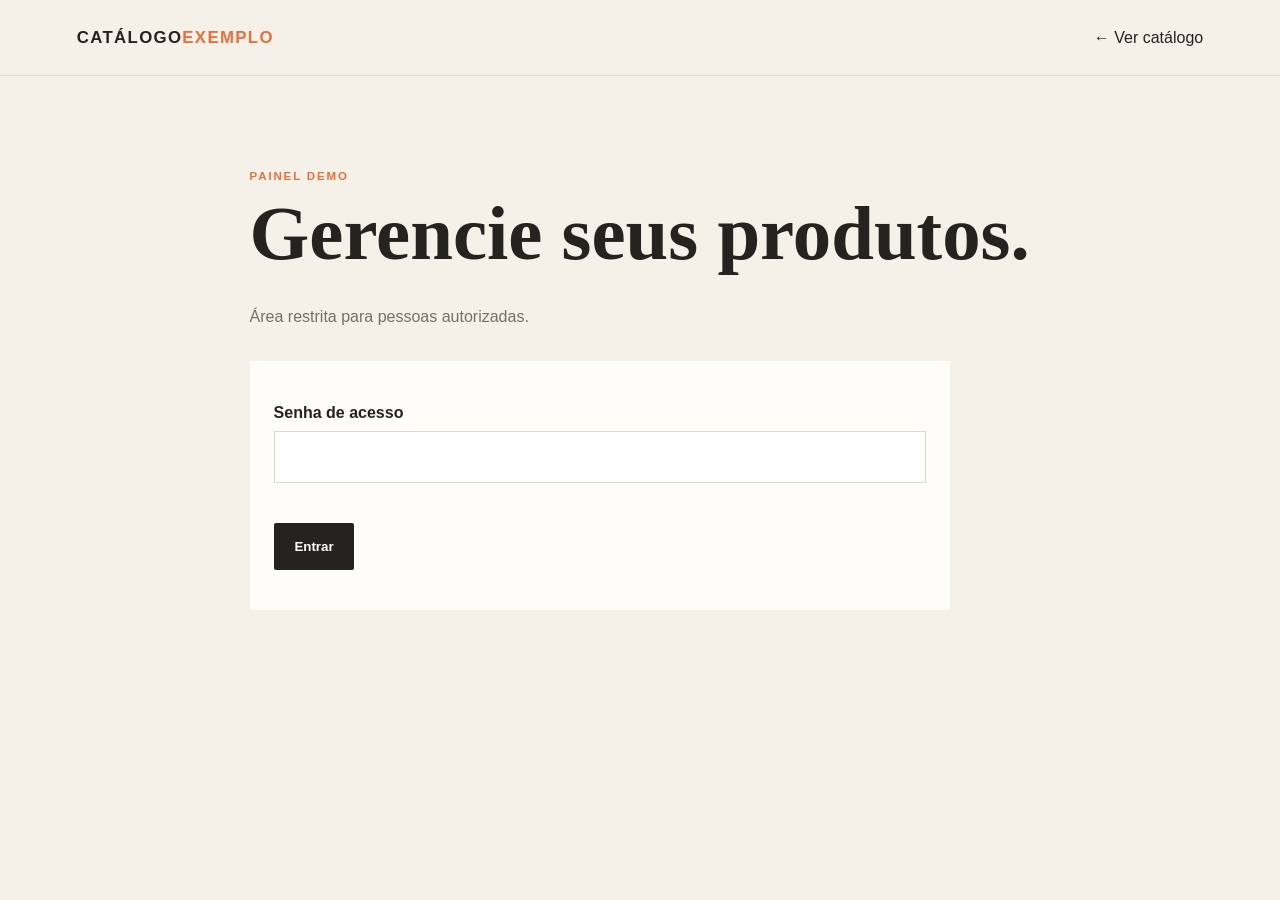
<file: admin/index.html>
<!doctype html><html lang="pt-BR"><head><meta charset="utf-8"><meta name="viewport" content="width=device-width,initial-scale=1"><title>Admin · Catálogo Exemplo</title><link rel="stylesheet" href="../styles.css"></head><body><header class="top"><a class="brand" href="../">CATÁLOGO<span>EXEMPLO</span></a><a href="../">← Ver catálogo</a></header><main class="admin"><div id="login"><p class="eyebrow">PAINEL DEMO</p><h1>Gerencie seus produtos.</h1><p class="muted">Demonstração local: nada é enviado para um servidor.</p><form id="login-form"><label>Senha demo<input id="password" type="password" required></label><button class="button" type="submit">Entrar</button><p id="login-error" class="error"></p></form></div><div id="panel" hidden><div class="section-head"><div><p class="eyebrow">ADMINISTRAÇÃO</p><h1>Produtos</h1></div><button id="new" class="button">+ Novo produto</button></div><div class="admin-warning">⚠ Dados salvos somente neste navegador. Troque a senha e migre para banco/autenticação antes de publicar para uso real.</div><div id="list"></div><form id="product-form" hidden><input id="id" type="hidden"><label>Nome<input id="name" required></label><label>Categoria<input id="category" required></label><label>Descrição<textarea id="description" required></textarea></label><div class="form-grid"><label>Preço<input id="price" required placeholder="89,90"></label><label>Tamanhos<input id="sizes" placeholder="P, M, G"></label><label>Cores<input id="colors" placeholder="Preto, bege"></label></div><label>Fotos<input id="photos" type="file" accept="image/*" multiple><small>As imagens ficam salvas localmente neste navegador.</small></label><div id="previews" class="previews"></div><button class="button" type="submit">Salvar produto</button> <button id="cancel" type="button" class="filter">Cancelar</button></form></div></main><script src="../admin.js"></script></body></html>
</file>
<file: styles.css>
:root{--ink:#25231f;--cream:#f5f1e9;--paper:#fffdf8;--orange:#e76f3e;--muted:#756f66;--line:#ded8ce}*{box-sizing:border-box}body{margin:0;background:var(--cream);color:var(--ink);font:16px/1.5 Arial,sans-serif}a{color:inherit;text-decoration:none}.skip{position:absolute;left:-999px}.skip:focus{left:1rem;top:1rem;background:var(--ink);color:#fff;padding:.5rem;z-index:9}.top{height:76px;display:flex;align-items:center;justify-content:space-between;padding:0 6vw;border-bottom:1px solid var(--line);background:var(--cream)}.brand{font-weight:900;letter-spacing:.08em;font-size:1.05rem}.brand span{color:var(--orange)}nav{display:flex;align-items:center;gap:2rem}nav a,.category-toggle{font-size:.88rem;font-weight:bold}.category-nav{position:relative}.category-toggle{border:0;background:none;cursor:pointer;padding:0;color:inherit}.category-menu{display:none;position:absolute;top:1.8rem;left:-1rem;background:var(--paper);padding:.7rem 1rem;min-width:150px;box-shadow:0 10px 25px #25231f1c;z-index:3}.category-menu a{display:block;padding:.4rem 0}.category-nav.open .category-menu{display:block}.whatsapp-nav{color:var(--orange)}.menu-button{display:none;border:0;background:none;font-size:1.4rem}.hero{min-height:510px;padding:80px 10vw;display:grid;grid-template-columns:1.1fr .9fr;align-items:center}.eyebrow{color:var(--orange);font-size:.72rem;letter-spacing:.16em;font-weight:bold}.hero h1{font:700 clamp(3rem,7vw,6.3rem)/.95 Georgia,serif;max-width:700px;margin:1.2rem 0}.hero h1 em{color:var(--orange);font-weight:400}.hero p:not(.eyebrow){max-width:440px;color:var(--muted);font-size:1.05rem}.button{display:inline-flex;gap:1.5rem;margin-top:1.5rem;padding:1rem 1.3rem;background:var(--ink);color:white;border:0;border-radius:2px;font-weight:bold}.hero-art{height:330px;position:relative}.sun{position:absolute;width:280px;height:280px;border-radius:50%;background:#efc56d;right:7%;top:8%}.arch{position:absolute;width:200px;height:260px;border-radius:110px 110px 0 0;background:#315c57;bottom:0;right:22%;display:grid;place-items:center;color:#f7dc94;font:6rem Georgia}.arch span{position:absolute;top:22px;font:2rem Arial}.arch strong{font:4rem Georgia}.catalog{padding:70px 8vw;background:var(--paper)}.section-head{display:flex;justify-content:space-between;align-items:end;gap:2rem;margin-bottom:2rem}.section-head h2,.note h2{font:700 clamp(2rem,4vw,3.5rem)/1 Georgia,serif;margin:.3rem 0}.filters{display:flex;flex-wrap:wrap;gap:.5rem}.filter{border:1px solid var(--line);background:transparent;padding:.65rem .9rem;border-radius:20px;cursor:pointer}.filter.active,.filter:hover{background:var(--ink);color:white}.products{display:grid;grid-template-columns:repeat(4,1fr);gap:1.2rem}.card{background:var(--cream);padding:.7rem}.photo{aspect-ratio:1;background:#e4d7c1;display:grid;place-items:center;font-size:4rem;color:#315c57;overflow:hidden}.photo img{width:100%;height:100%;object-fit:cover}.card h3{margin:.8rem 0 .2rem}.card p{color:var(--muted);font-size:.9rem;margin:.2rem 0}.price{font-weight:bold;font-size:1.1rem;margin-top:.7rem!important}.whatsapp{display:block;text-align:center;margin-top:.8rem;padding:.65rem;background:#315c57;color:#fff;font-size:.85rem;font-weight:bold}.note{margin:6vw 8vw;padding:6vw;background:#315c57;color:#fff}.note .eyebrow{color:#f7dc94}.note h2{max-width:600px}.note p{max-width:500px;color:#dfe8df}.note a{display:inline-block;margin-top:1rem;color:#f7dc94;font-weight:bold}footer{display:flex;justify-content:space-between;padding:2rem 8vw;color:var(--muted);font-size:.85rem}footer a{color:var(--orange)}.admin{max-width:960px;margin:0 auto;padding:5rem 7vw;min-height:75vh}.admin h1{font:700 clamp(2.5rem,6vw,5rem)/1 Georgia,serif;margin:.3rem 0 2rem}.admin form{max-width:700px;background:var(--paper);padding:1.5rem;margin-top:2rem}.admin label{display:block;font-weight:bold;margin:1rem 0}.admin input,.admin textarea{display:block;width:100%;padding:.8rem;border:1px solid var(--line);background:white;font:inherit;margin-top:.4rem}.admin textarea{min-height:100px}.muted,small{color:var(--muted)}.error{color:#b33}.admin-warning{background:#fff3d4;padding:1rem;margin:1rem 0 2rem}.admin-row{display:flex;justify-content:space-between;align-items:center;gap:1rem;padding:1rem;background:var(--paper);border-bottom:1px solid var(--line)}.admin-row span{display:block;color:var(--muted);font-size:.9rem}.form-grid{display:grid;grid-template-columns:repeat(3,1fr);gap:1rem}.previews{display:flex;gap:.5rem;flex-wrap:wrap}.previews img{width:90px;height:90px;object-fit:cover}@media(max-width:800px){.top{padding:0 5vw}.menu-button{display:block}nav{display:none;position:absolute;top:76px;left:0;right:0;padding:1rem 5vw;background:var(--paper);z-index:5;flex-direction:column;align-items:flex-start}.top:focus-within nav{display:flex}.category-menu{position:static;box-shadow:none;padding:.7rem 0}.hero{grid-template-columns:1fr;padding:55px 7vw}.hero-art{height:230px}.arch{right:20%;height:210px;width:160px}.sun{width:220px;height:220px}.section-head{display:block}.filters{margin-top:1.5rem}.products{grid-template-columns:repeat(2,1fr)}footer{display:block}.form-grid{grid-template-columns:1fr}}@media(max-width:430px){.products{grid-template-columns:1fr}.hero h1{font-size:3.4rem}}
.cart-button{border:0;background:var(--ink);color:#fff;padding:.7rem 1rem;border-radius:20px;font-weight:bold}.cart-button span{background:var(--orange);padding:.1rem .4rem;border-radius:10px}.add-cart{display:block;width:100%;margin-top:.8rem;padding:.7rem;border:0;background:#315c57;color:#fff;font-weight:bold;cursor:pointer}.cart{position:fixed;right:0;top:0;bottom:0;width:min(420px,100%);padding:3rem 2rem;background:var(--paper);box-shadow:-10px 0 30px #25231f22;z-index:10}.cart-close{float:right;border:0;background:none;font-size:2rem;cursor:pointer}.cart h2,.checkout h2{font:700 2.5rem Georgia,serif}.cart-item{display:flex;justify-content:space-between;border-bottom:1px solid var(--line);padding:1rem 0}.cart-item small{display:block}.cart-item button{border:0;background:none;font-size:1.2rem}.cart-total{font-weight:bold;font-size:1.2rem}.checkout{position:fixed;inset:0;background:#25231f88;z-index:11;display:grid;place-items:center;padding:1rem}.checkout-box{position:relative;background:var(--paper);padding:2rem;max-width:560px;width:100%;max-height:90vh;overflow:auto}.choice{display:flex;gap:1.5rem;margin:1rem 0}.checkout-fields,.checkout-fields label,#delivery-fields label{display:block}.checkout-box input{display:block;width:100%;padding:.75rem;border:1px solid var(--line);margin-top:.3rem}.checkout-box .button{width:100%;justify-content:center}.checkout[hidden],.cart[hidden]{display:none}
</file>
